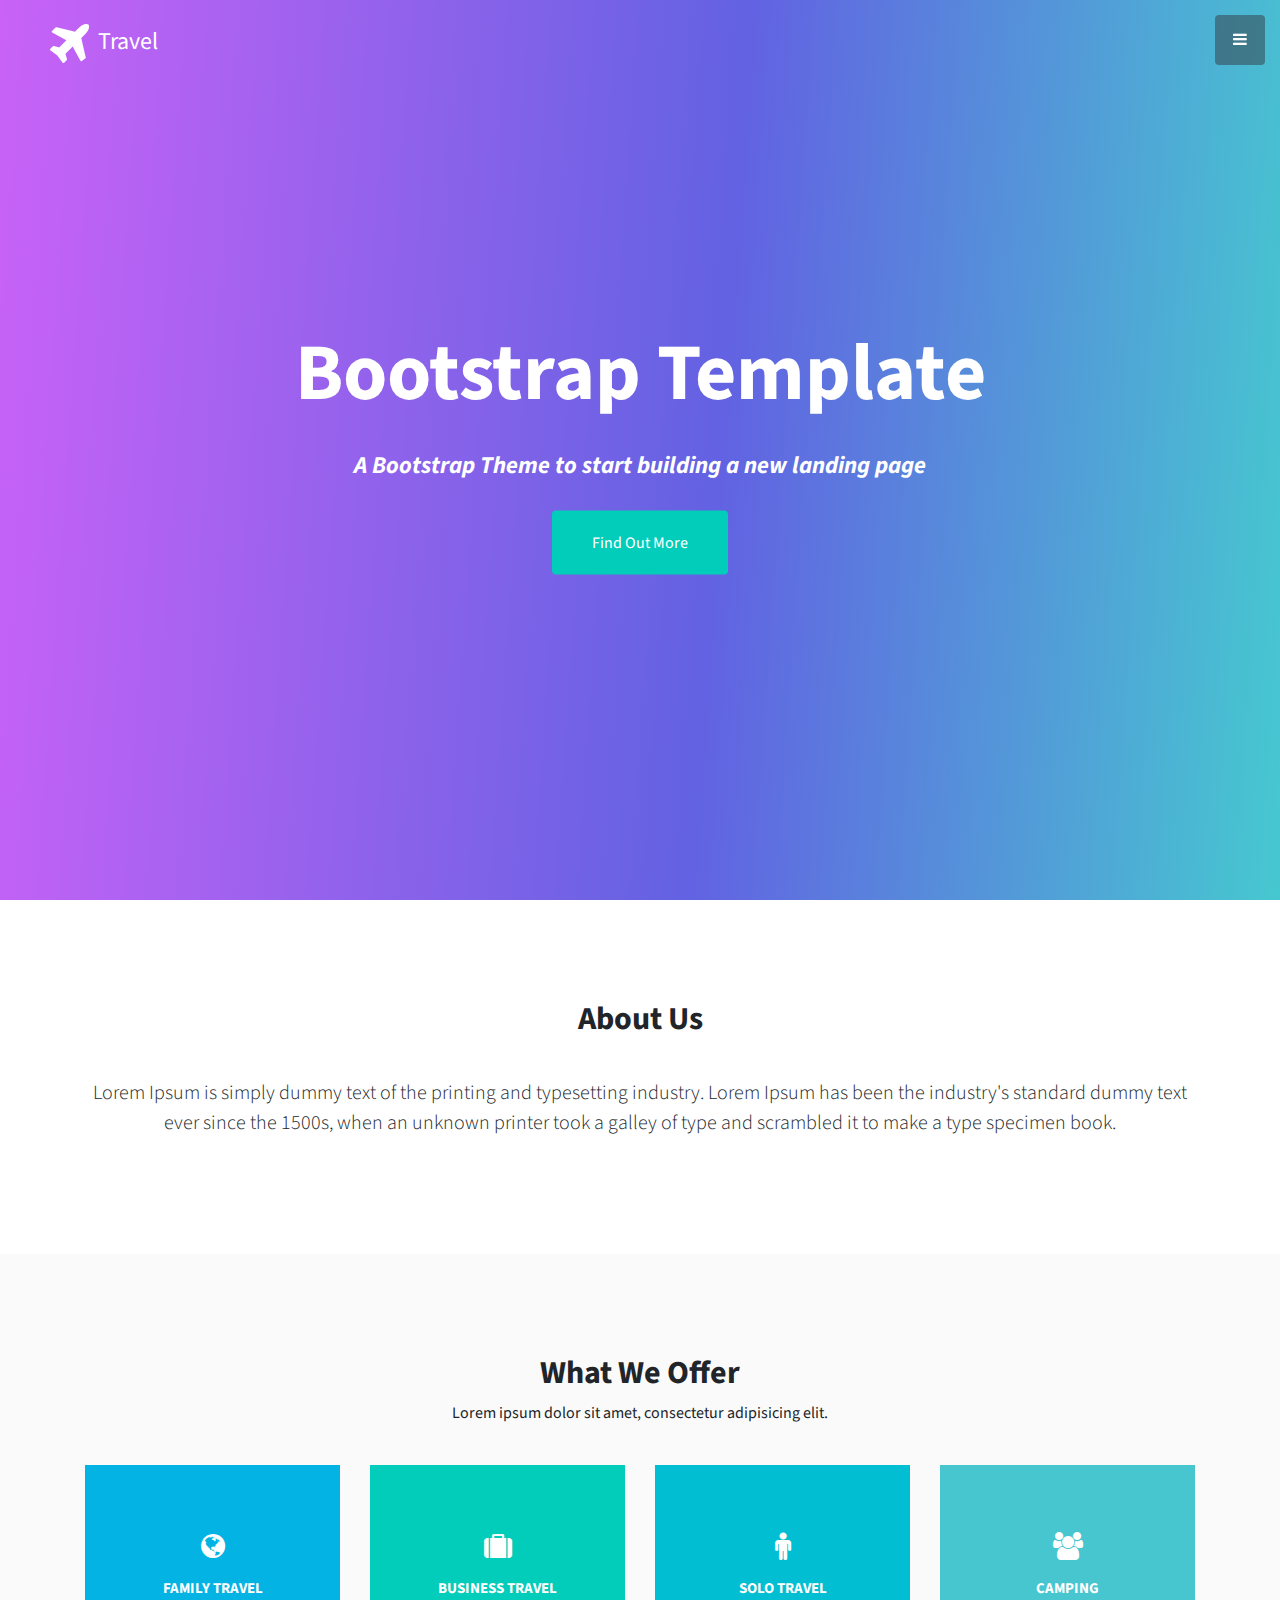
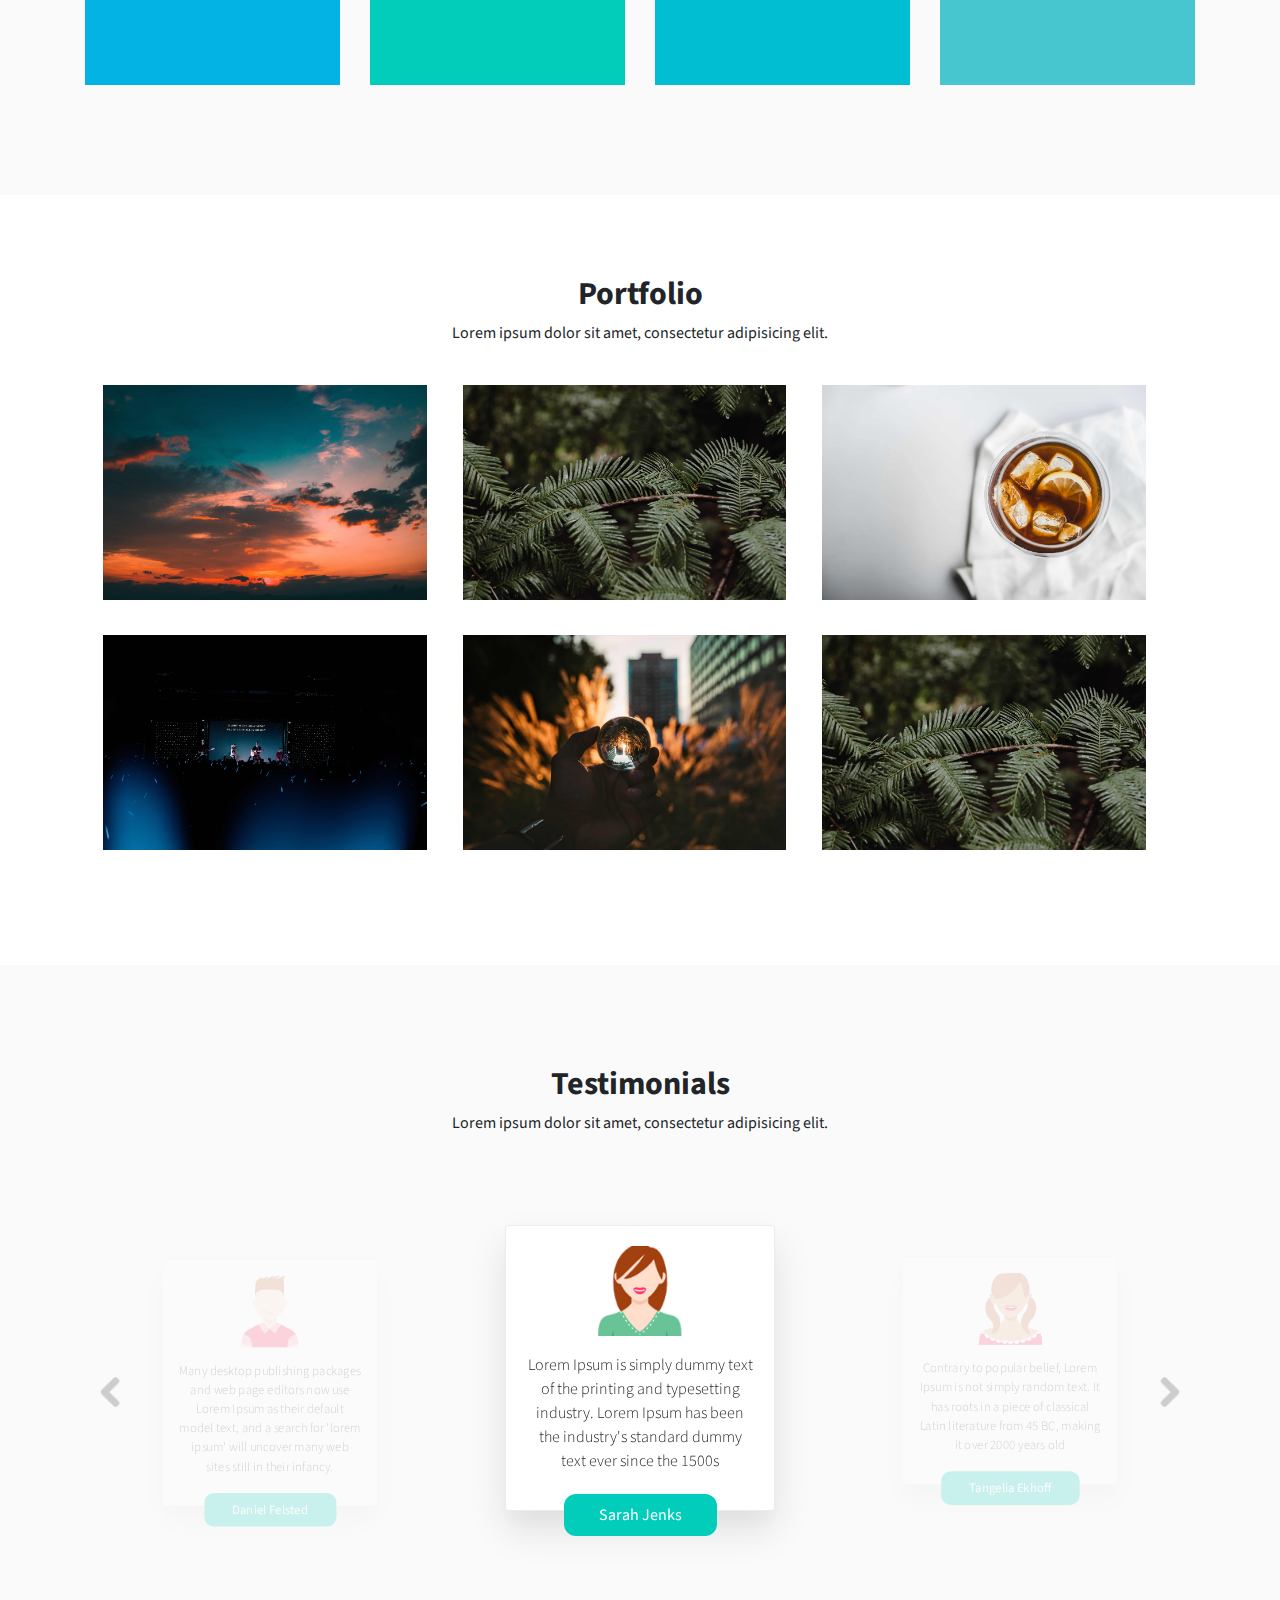
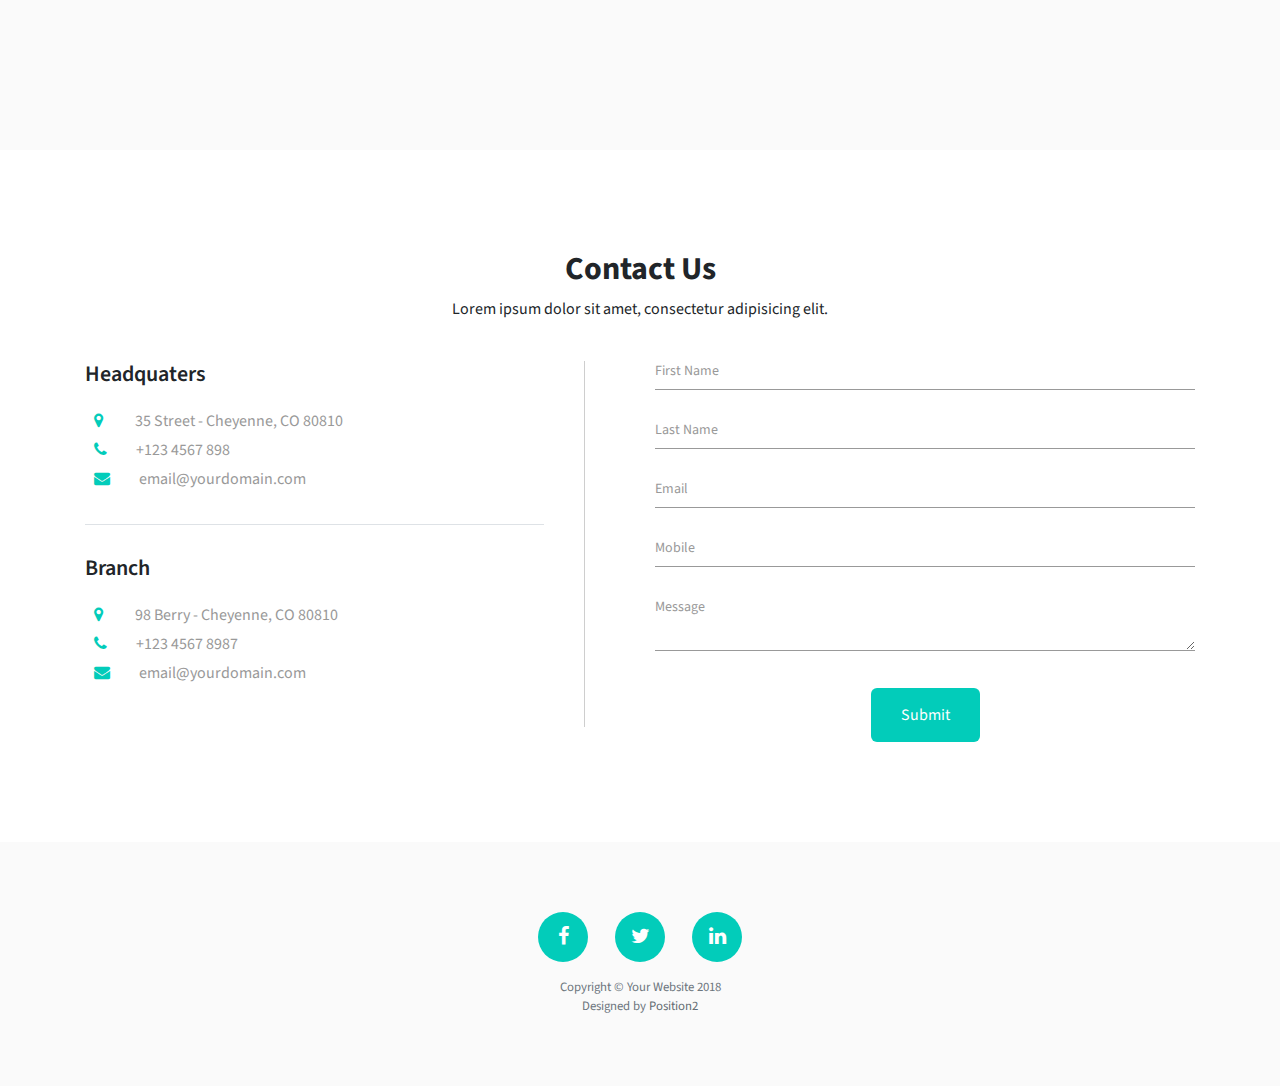
<file: index.html>
<!DOCTYPE html>
<html lang="en">

<head>
  <meta charset="UTF-8">
  <meta name="viewport" content="width=device-width, initial-scale=1, shrink-to-fit=no">
  <meta name="description" content="">
  <meta name="author" content="">
  <link rel="icon" type="image/png" href="images/favicon-32x32.png" sizes="32x32" />
  <link rel="icon" type="image/png" href="images/favicon-16x16.png" sizes="16x16" />
  <title>Travel</title>
  <!--stylesheet-->
  <link href="https://fonts.googleapis.com/css?family=Source+Sans+Pro:400,700,900" rel="stylesheet">
  <link href="https://maxcdn.bootstrapcdn.com/font-awesome/4.7.0/css/font-awesome.min.css" rel="stylesheet" type="text/css">
  <link href="styles/styles.css" rel="stylesheet" type="text/css">
  <link href="styles/custom-responsive-styles.css" rel="stylesheet" type="text/css">
  <!--scripts-->
  <script type="text/javascript" src="scripts/jquery-3.2.1.min.js"></script>
  <script type="text/javascript" src="scripts/all-plugins.js"></script>
  <script type="text/javascript" src="scripts/plugins-activate.js"></script>
</head>

<body id="page-top">
  <!-- Navigation -->
  <div class="logo">
    <i class="fa fa-plane" aria-hidden="true"><span>Travel</span></i>
  </div>
  <a class="menu-toggle rounded" href="#">
    <i class="fa fa-bars"></i>
  </a>
  <nav id="sidebar-wrapper">
    <ul class="sidebar-nav">
      <li class="sidebar-brand">
        <a class="smooth-scroll" href="#Header"></a>
      </li>
      <li class="sidebar-nav-item">
        <a class="smooth-scroll" href="#page-top">Home</a>
      </li>
      <li class="sidebar-nav-item">
        <a class="smooth-scroll" href="#About">About</a>
      </li>
      <li class="sidebar-nav-item">
        <a class="smooth-scroll" href="#Services">Services</a>
      </li>
      <li class="sidebar-nav-item">
        <a class="smooth-scroll" href="#Portfolio">Portfolio</a>
      </li>
      <li class="sidebar-nav-item">
        <a class="smooth-scroll" href="#Testimonials">Testimonials</a>
      </li>
      <li class="sidebar-nav-item">
        <a class="smooth-scroll" href="#Contact">Contact</a>
      </li>
    </ul>
  </nav>
  <!-- Header Starts -->
  <section id="Banner" class="content-section">
    <div class="container content-wrap text-center">
      <h1>Bootstrap Template</h1>
      <h3>
          <em>A Bootstrap Theme to start building a new landing page</em>
        </h3>
      <a class="btn btn-primary btn-xl smooth-scroll" href="#About">Find Out More</a>
    </div>
    <div class="overlay"></div>
  </section>
  <!-- Header Ends -->
  <!-- About Us Starts -->
  <section id="About" class="content-section">
    <div class="container text-center">
      <div class="row">
        <div class="col-lg-12">
          <div class="block-heading">
            <h2>About Us</h2>
          </div>
          <p class="lead">Lorem Ipsum is simply dummy text of the printing and typesetting industry. Lorem Ipsum has been the industry's standard dummy text ever since the 1500s, when an unknown printer took a galley of type and scrambled it to make a type specimen book.</p>
        </div>
      </div>
    </div>
  </section>
  <!-- About Us Starts -->
  <section id="Services" class="content-section text-center">
    <div class="container">
      <div class="block-heading">
        <h2>What We Offer</h2>
        <p>Lorem ipsum dolor sit amet, consectetur adipisicing elit.</p>
      </div>
      <div class="row">
        <div class="col-md-3 col-sm-6">
          <div class="service-box">
            <div class="service-icon yellow">
              <div class="front-content">
                <i class="fa fa-globe" aria-hidden="true"></i>
                <h3>Family Travel</h3>
              </div>
            </div>
            <div class="service-content">
              <h3>Family Travel</h3>
              <p>Lorem Ipsum is simply dummy text of the printing and typesetting industry. Lorem Ipsum has been the industry's standard dummy text</p>
            </div>
          </div>
        </div>
        <div class="col-md-3 col-sm-6">
          <div class="service-box">
            <div class="service-icon orange">
              <div class="front-content">
                <i class="fa fa-suitcase"></i>
                <h3>Business Travel</h3>
              </div>
            </div>
            <div class="service-content">
              <h3>Business Travel</h3>
              <p>Lorem Ipsum is simply dummy text of the printing and typesetting industry. Lorem Ipsum has been the industry's standard dummy text</p>
            </div>
          </div>
        </div>
        <div class="col-md-3 col-sm-6">
          <div class="service-box ">
            <div class="service-icon red">
              <div class="front-content">
                <i class="fa fa-male" aria-hidden="true"></i>
                <h3>Solo Travel</h3>
              </div>
            </div>
            <div class="service-content">
              <h3>Solo Travel</h3>
              <p>Lorem Ipsum is simply dummy text of the printing and typesetting industry. Lorem Ipsum has been the industry's standard dummy text</p>
            </div>
          </div>
        </div>
        <div class="col-md-3 col-sm-6">
          <div class="service-box">
            <div class="service-icon grey">
              <div class="front-content">
                <i class="fa fa-users"></i>
                <h3>Camping</h3>
              </div>
            </div>
            <div class="service-content">
              <h3>Camping</h3>
              <p>Lorem Ipsum is simply dummy text of the printing and typesetting industry. Lorem Ipsum has been the industry's standard dummy text</p>
            </div>
          </div>
        </div>
      </div>
    </div>
  </section>
  <section class="content-section text-center" id="Portfolio">
    <div class="container">
      <div class="block-heading">
        <h2>Portfolio</h2>
        <p>Lorem ipsum dolor sit amet, consectetur adipisicing elit.</p>
      </div>
      <div class="portfolio-wrapper clearfix">
        <a class="each-portfolio" data-fancybox="gallery" href="images/p-two.jpeg">
          <div class="content hover-cont-wrap">
            <div class="content-overlay"></div>
            <img class="content-image" src="images/p-two.jpeg">
            <div class="content-details fadeIn-bottom">
              <h5 class="p-title">Title</h5>
              <p class="p-desc">Lorem ipsum dolor sit amet, consectetur adipisicing elit.</p>
              <span class="zoom"><i class="fa fa-search-plus"></i></span>
            </div>
          </div>
        </a>
        <a class="each-portfolio" data-fancybox="gallery" href="images/p-three.jpeg">
          <div class="content hover-cont-wrap">
            <div class="content-overlay"></div>
            <img class="content-image" src="images/p-three.jpeg">
            <div class="content-details fadeIn-bottom">
              <h5 class="p-title">Title</h5>
              <p class="p-desc">Lorem ipsum dolor sit amet, consectetur adipisicing elit.</p>
              <span class="zoom"><i class="fa fa-search-plus"></i></span>
            </div>
          </div>
        </a>
        <a class="each-portfolio" data-fancybox="gallery" href="images/p-four.jpeg">
          <div class="content hover-cont-wrap">
            <div class="content-overlay"></div>
            <img class="content-image" src="images/p-four.jpeg">
            <div class="content-details fadeIn-bottom">
              <h5 class="p-title">Title</h5>
              <p class="p-desc">Lorem ipsum dolor sit amet, consectetur adipisicing elit.</p>
              <span class="zoom"><i class="fa fa-search-plus"></i></span>
            </div>
          </div>
        </a>
        <a class="each-portfolio" data-fancybox="gallery" href="images/p-five.jpeg">
          <div class="content hover-cont-wrap">
            <div class="content-overlay"></div>
            <img class="content-image" src="images/p-five.jpeg">
            <div class="content-details fadeIn-bottom">
              <h5 class="p-title">Title</h5>
              <p class="p-desc">Lorem ipsum dolor sit amet, consectetur adipisicing elit.</p>
              <span class="zoom"><i class="fa fa-search-plus"></i></span>
            </div>
          </div>
        </a>
        <a class="each-portfolio" data-fancybox="gallery" href="images/p-six.jpeg">
          <div class="content hover-cont-wrap">
            <div class="content-overlay"></div>
            <img class="content-image" src="images/p-six.jpeg">
            <div class="content-details fadeIn-bottom">
              <h5 class="p-title">Title</h5>
              <p class="p-desc">Lorem ipsum dolor sit amet, consectetur adipisicing elit.</p>
              <span class="zoom"><i class="fa fa-search-plus"></i></span>
            </div>
          </div>
        </a>
        <a class="each-portfolio" data-fancybox="gallery" href="images/p-three.jpeg">
          <div class="content hover-cont-wrap">
            <div class="content-overlay"></div>
            <img class="content-image" src="images/p-three.jpeg">
            <div class="content-details fadeIn-bottom">
              <h5 class="p-title">Title</h5>
              <p class="p-desc">Lorem ipsum dolor sit amet, consectetur adipisicing elit.</p>
              <span class="zoom"><i class="fa fa-search-plus"></i></span>
            </div>
          </div>
        </a>
      </div>
    </div>
  </section>
  <!-- TESTIMONIALS -->
  <section id="Testimonials" class="content-section">
    <div class="container">
      <div class="row">
        <div class="col-sm-12">
          <div class="block-heading">
            <h2>Testimonials</h2>
            <p>Lorem ipsum dolor sit amet, consectetur adipisicing elit.</p>
          </div>
          <div id="customers-testimonials" class="owl-carousel">
            <div class="item">
              <div class="shadow-effect">
                <img class="img-circle" src="images/sarah.jpg" alt="">
                <p>Lorem Ipsum is simply dummy text of the printing and typesetting industry. Lorem Ipsum has been the industry's standard dummy text ever since the 1500s</p>
              </div>
              <div class="testimonial-name">Sarah Jenks</div>
            </div>
            <div class="item">
              <div class="shadow-effect">
                <img class="img-circle" src="images/tangelia.jpg" alt="">
                <p>Contrary to popular belief, Lorem Ipsum is not simply random text. It has roots in a piece of classical Latin literature from 45 BC, making it over 2000 years old</p>
              </div>
              <div class="testimonial-name">Tangelia Ekhoff</div>
            </div>
            <div class="item">
              <div class="shadow-effect">
                <img class="img-circle" src="images/john-doe.jpg" alt="">
                <p>There are many variations of passages of Lorem Ipsum available, but the majority have suffered alteration in some form, by injected humour, or randomised words which don't look even slightly believable. </p>
              </div>
              <div class="testimonial-name">John Doe</div>
            </div>
            <div class="item">
              <div class="shadow-effect">
                <img class="img-circle" src="images/amy.jpg" alt="">
                <p>All the Lorem Ipsum generators on the Internet tend to repeat predefined chunks as necessary, making this the first true generator on the Internet. It uses a dictionary of over 200 Latin words</p>
              </div>
              <div class="testimonial-name">Amy Tan</div>
            </div>
            <div class="item">
              <div class="shadow-effect">
                <img class="img-circle" src="images/daniel.jpg" alt="">
                <p>Many desktop publishing packages and web page editors now use Lorem Ipsum as their default model text, and a search for 'lorem ipsum' will uncover many web sites still in their infancy.</p>
              </div>
              <div class="testimonial-name">Daniel Felsted</div>
            </div>
          </div>
        </div>
      </div>
    </div>
  </section>
  <!-- END OF TESTIMONIALS -->
  <section id="Contact" class="content-section">
    <div class="container">
      <div class="block-heading">
        <h2>Contact Us</h2>
        <p>Lorem ipsum dolor sit amet, consectetur adipisicing elit.</p>
      </div>
      <div class="row">
        <div class="col-sm-12 col-md-6 col-lg-6">
          <div class="contact-wrapper">
            <div class="address-block border-bottom">
              <h3 class="add-title">Headquaters</h3>
              <div class="c-detail">
                <span class="c-icon"><i class="fa fa-map-marker" aria-hidden="true"></i></span><span class="c-info">&nbsp;35 Street - Cheyenne, CO 80810</span>
              </div>
              <div class="c-detail">
                <span class="c-icon"><i class="fa fa-phone" aria-hidden="true"></i></span><span class="c-info">+123 4567 898</span>
              </div>
              <div class="c-detail">
                <span class="c-icon"><i class="fa fa-envelope" aria-hidden="true"></i></span><span class="c-info">email@yourdomain.com</span>
              </div>
            </div>
            <div class="address-block">
              <h3 class="add-title">Branch</h3>
              <div class="c-detail">
                <span class="c-icon"><i class="fa fa-map-marker" aria-hidden="true"></i></span><span class="c-info">&nbsp;98 Berry - Cheyenne, CO 80810</span>
              </div>
              <div class="c-detail">
                <span class="c-icon"><i class="fa fa-phone" aria-hidden="true"></i></span><span class="c-info">+123 4567 8987</span>
              </div>
              <div class="c-detail">
                <span class="c-icon"><i class="fa fa-envelope" aria-hidden="true"></i></span><span class="c-info">email@yourdomain.com</span>
              </div>
            </div>
          </div>
        </div>
        <div class="col-sm-12 col-md-6 col-lg-6">
          <div class="form-wrap">
            <form action="javascript:void(0)" method="post">
              <div class="fname floating-label">
                <input type="text" class="floating-input" name="full name" />
                <label for="title">First Name</label>
              </div>
              <div class="fname floating-label">
                <input type="text" class="floating-input" name="full name" />
                <label for="title">Last Name</label>
              </div>
              <div class="email floating-label">
                <input type="email" class="floating-input" name="email" />
                <label for="email">Email</label>
              </div>
              <div class="contact floating-label">
                <input type="tel" class="floating-input" name="contact" />
                <label for="email">Mobile</label>
              </div>
              <div class="company floating-label">
                <textarea type="text" class="floating-input" name="company" /></textarea>
                <label for="email">Message</label>
              </div>
              <div class="submit-btn">
                <button type="submit">Submit</button>
              </div>
            </form>
          </div>
        </div>
      </div>
    </div>
  </section>
  <footer class="footer text-center">
    <div class="container">
      <ul class="list-inline">
        <li class="list-inline-item">
          <a class="social-link rounded-circle text-white mr-3" href="javascript:void(0)">
              <i class="fa fa-facebook" aria-hidden="true"></i>
            </a>
        </li>
        <li class="list-inline-item">
          <a class="social-link rounded-circle text-white mr-3" href="javascript:void(0)">
              <i class="fa fa-twitter" aria-hidden="true"></i>
            </a>
        </li>
        <li class="list-inline-item">
          <a class="social-link rounded-circle text-white" href="javascript:void(0)">
              <i class="fa fa-linkedin" aria-hidden="true"></i>
            </a>
        </li>
      </ul>
      <p class="text-muted small mb-0">Copyright © Your Website 2018</p>
      <p class="text-muted small mb-0">Designed by <a href="https://www.position2.com/" target="_balnk">Position2</p>
    </div>
  </footer>
</body>

</html>
</file>
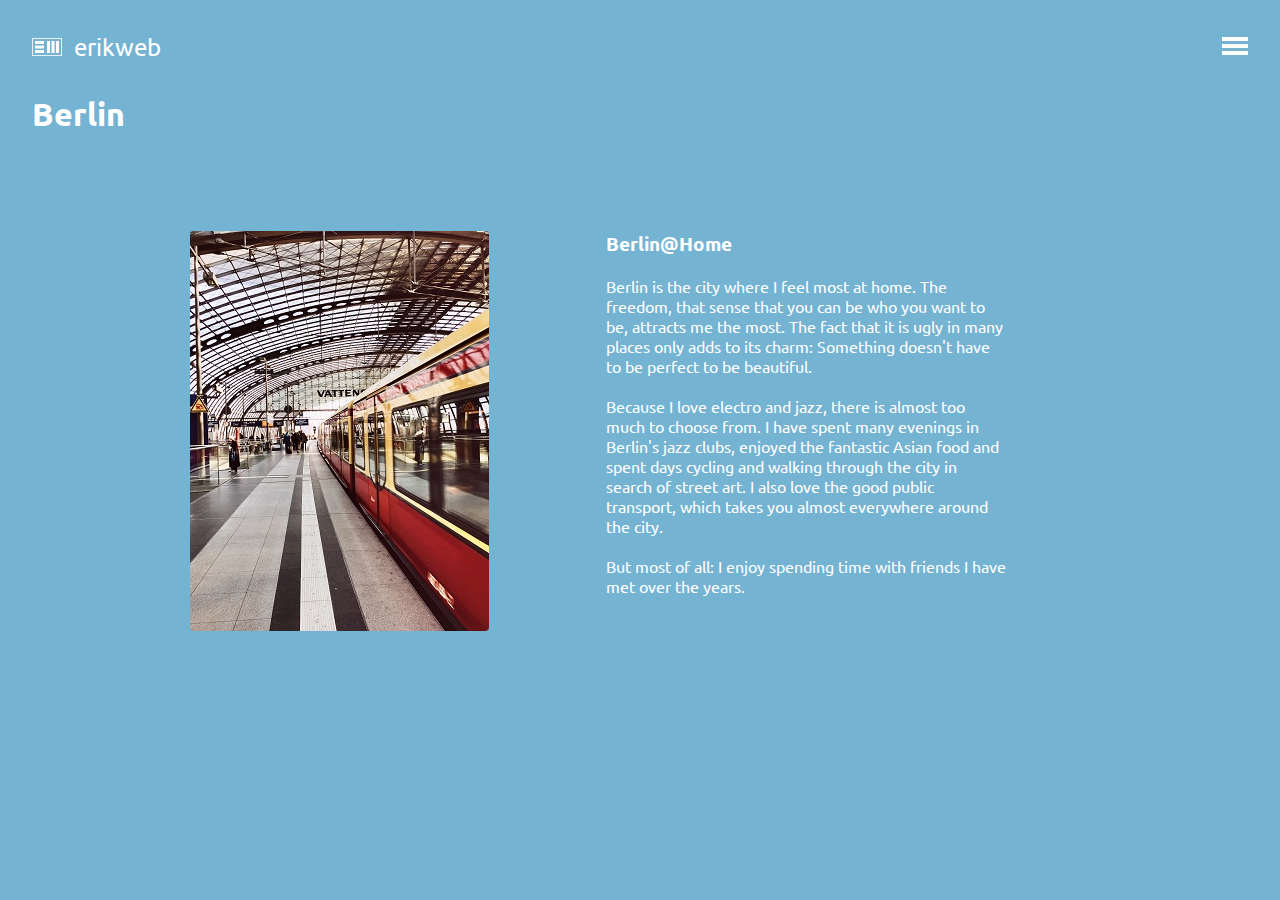
<file: berlin.html>
<!DOCTYPE html>
<html lang="en">
  <head>
    <meta charset="UTF-8" />
    <meta http-equiv="X-UA-Compatible" content="IE=edge" />
    <meta name="viewport" content="width=device-width, initial-scale=1.0" />
    <link
      href="https://fonts.googleapis.com/css?family=Ubuntu"
      rel="stylesheet"
    />
    <link rel="stylesheet" href="/css/styles.css" />
    <title>Berlin - erikweb</title>
  </head>
  <body class="backgroundColorBerlin">
    <header>
      <nav>
        <div class="flex-jc-sb flex-ai-c">
          <div>
            <a href="/" class="logo">
              <div><img src="/images/logoWhite.png" /></div>
              <div>erikweb</div>
            </a>
          </div>

          <div class="hamburger">
            <a href="#">
              <span></span>
              <span></span>
              <span></span>
            </a>
          </div>
        </div>
        <div class="navLinks">
          <a href="#">app design</a>
          <a href="#">blog</a>
          <a href="streetart.html">street art</a>
        </div>
      </nav>
      <h1 class="headerH1">Berlin</h1>
    </header>
    <div class="container">
      <div class="article">
        <div>
          <img src="images/berlin/hauptBahnhof-web.jpg" />
        </div>
        <div class="textBlock">
          <h3>Berlin@Home</h3>
          <p>
            Berlin is the city where I feel most at home. The freedom, that
            sense that you can be who you want to be, attracts me the most. The
            fact that it is ugly in many places only adds to its charm:
            Something doesn't have to be perfect to be beautiful.
          </p>
          <br />
          <p>
            Because I love electro and jazz, there is almost too much to choose
            from. I have spent many evenings in Berlin's jazz clubs, enjoyed the
            fantastic Asian food and spent days cycling and walking through the
            city in search of street art. I also love the good public transport,
            which takes you almost everywhere around the city.
          </p>
          <br />
          <p>
            But most of all: I enjoy spending time with friends I have met over
            the years.
          </p>
        </div>
      </div>
    </div>
  </body>
</html>

<script src="/js/main.js"></script>
</file>
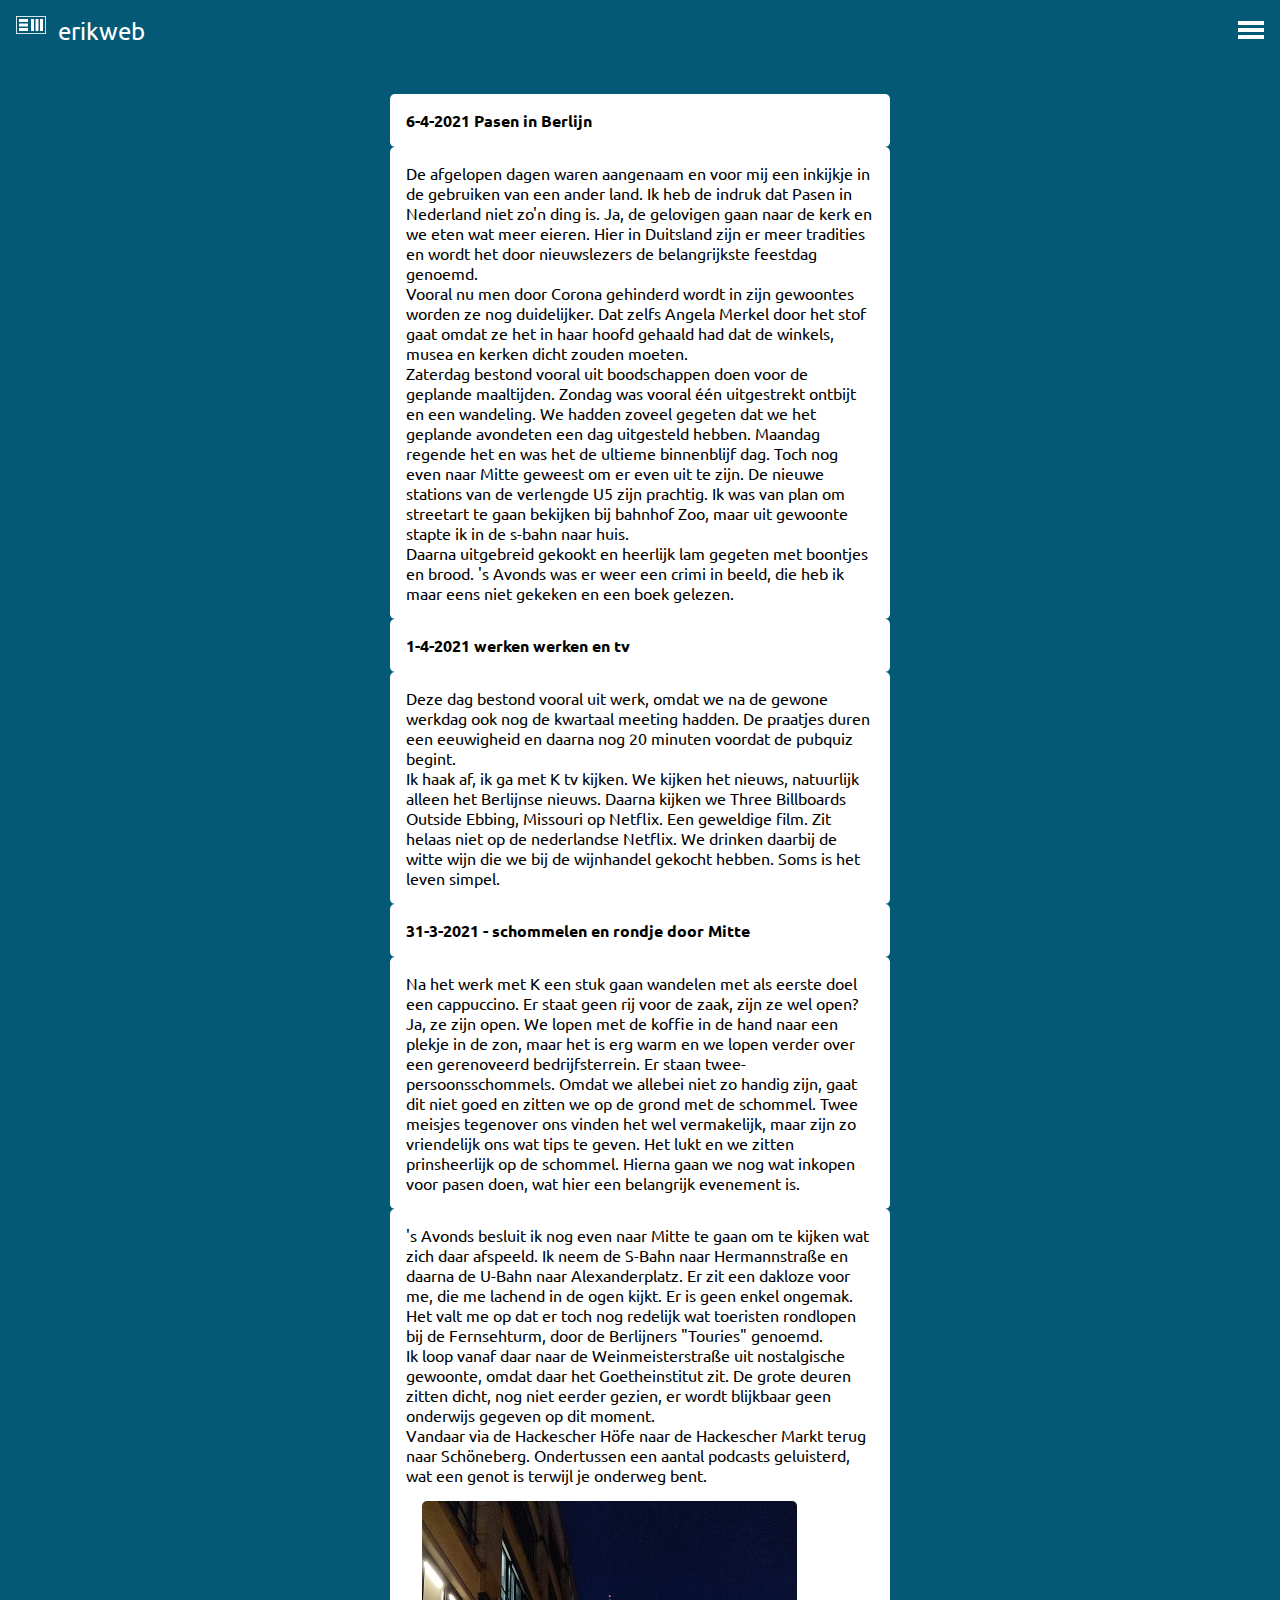
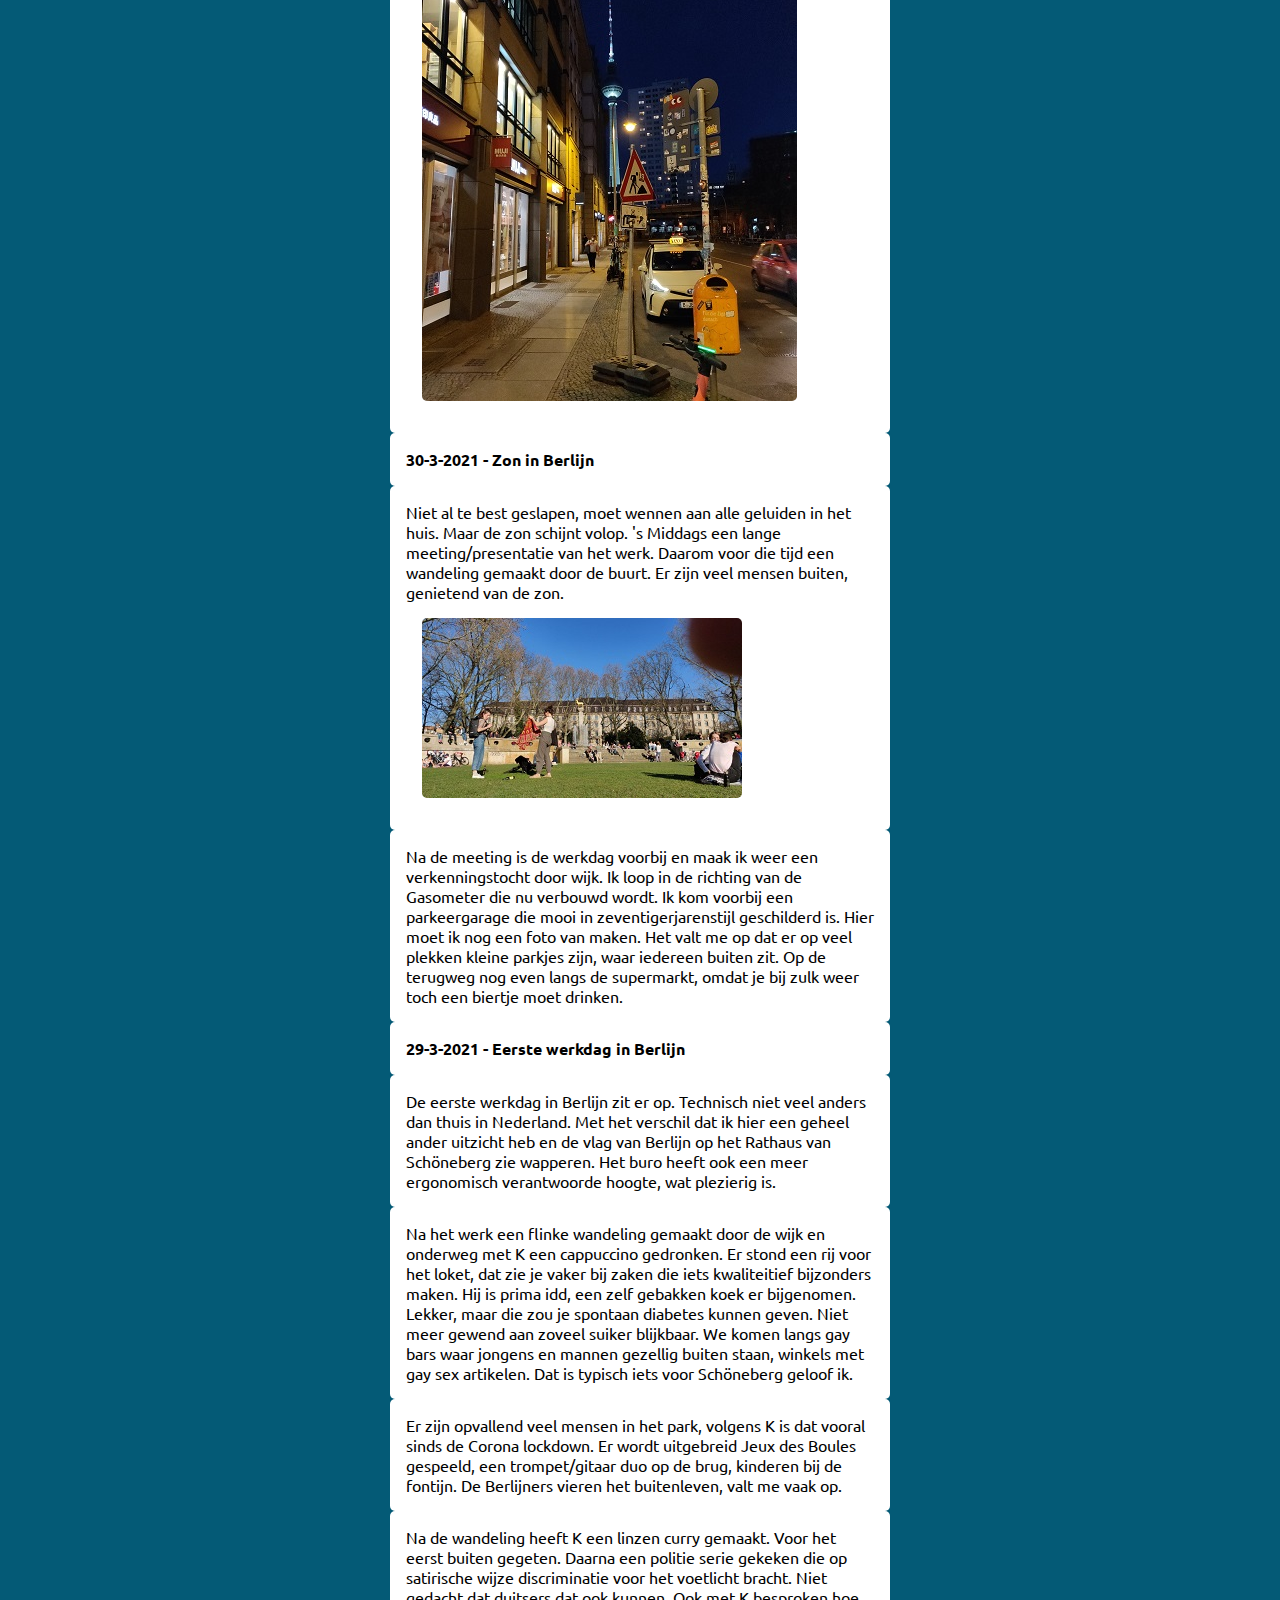
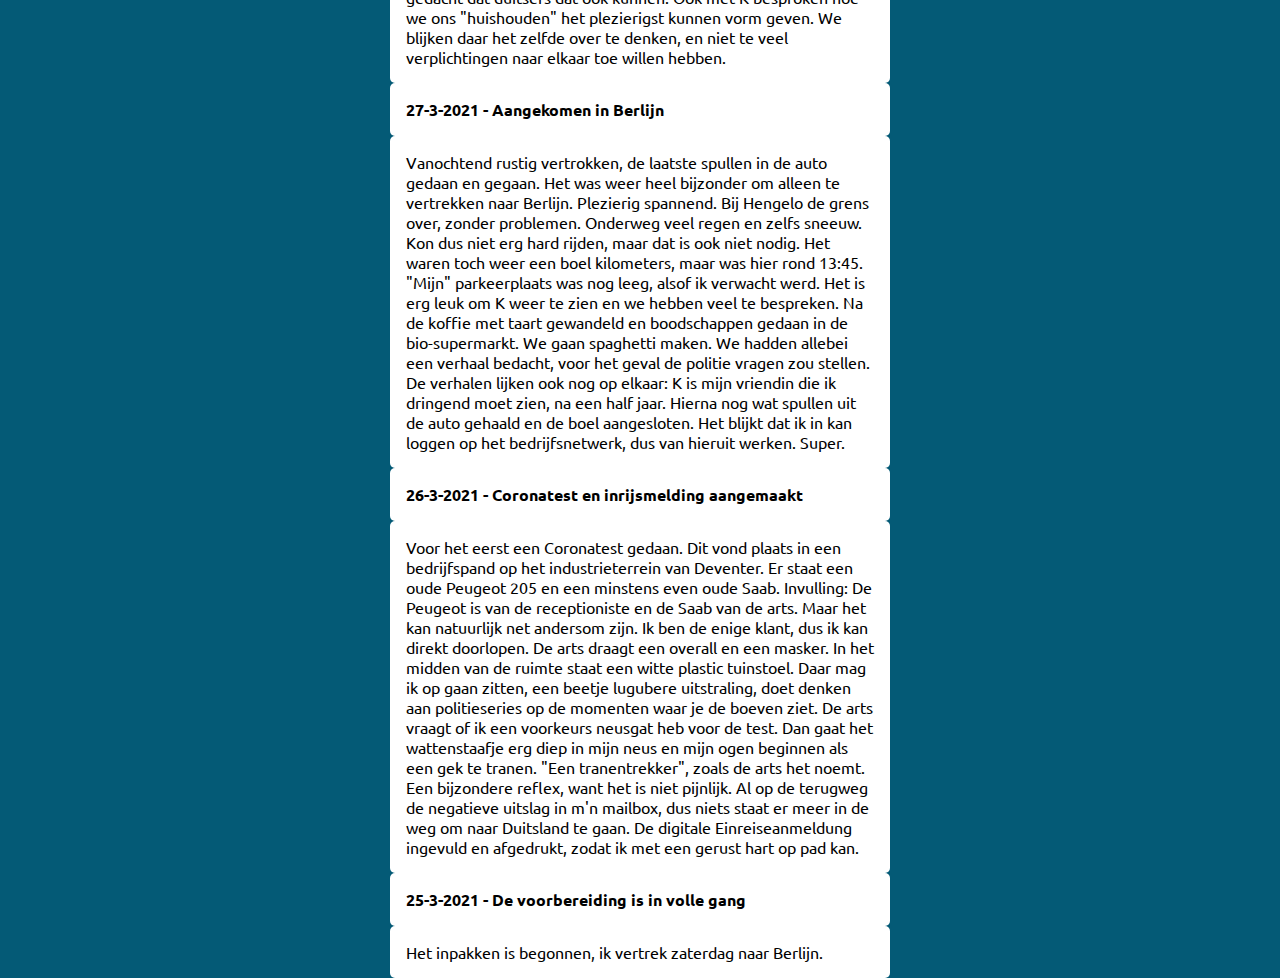
<file: blog.html>
<html lang="en">
  <head>
    <meta charset="utf-8" />

    <title>erikweb</title>

    <meta
      name="viewport"
      content="width=device-width, initial-scale=1, maximum-scale=1"
    />
    <link
      rel="shortcut icon"
      href="/images/logoWhite.png"
      type="image/x-icon"
    />

    <!-- STYLE SHEETS -->
    <link href="css/styles.css" rel="stylesheet" />
    <link
      href="https://fonts.googleapis.com/css?family=Ubuntu"
      rel="stylesheet"
    />
  </head>
  <body class="backgroundColor">
    <!-- NAV STARTS HERE -->

    <nav>
      <div class="flex-jc-sb flex-ai-c nav-firstrow">
        <div>
          <a href="/" class="logo">
            <div><img src="/images/logoWhite.png" /></div>
            <div>erikweb</div>
          </a>
        </div>

        <div class="hamburger">
          <a href="#">
            <span></span>
            <span></span>
            <span></span>
          </a>
        </div>
      </div>
      <div class="navLinks">
        <a href="appdesign.html">APP DESIGN</a>
        <a href="berlin.html">BERLIN</a>
        <a href="streetart.html">STREET ART</a>
      </div>
    </nav>

    <div class="blog-menu"></div>

    <div class="blog-articles">
      <div class="blog-article">
        <h4>6-4-2021 Pasen in Berlijn</h4>
        <p>
          De afgelopen dagen waren aangenaam en voor mij een inkijkje in de
          gebruiken van een ander land. Ik heb de indruk dat Pasen in Nederland
          niet zo'n ding is. Ja, de gelovigen gaan naar de kerk en we eten wat
          meer eieren. Hier in Duitsland zijn er meer tradities en wordt het
          door nieuwslezers de belangrijkste feestdag genoemd. <br />
          Vooral nu men door Corona gehinderd wordt in zijn gewoontes worden ze
          nog duidelijker. Dat zelfs Angela Merkel door het stof gaat omdat ze
          het in haar hoofd gehaald had dat de winkels, musea en kerken dicht
          zouden moeten. <br />
          Zaterdag bestond vooral uit boodschappen doen voor de geplande
          maaltijden. Zondag was vooral één uitgestrekt ontbijt en een
          wandeling. We hadden zoveel gegeten dat we het geplande avondeten een
          dag uitgesteld hebben. Maandag regende het en was het de ultieme
          binnenblijf dag. Toch nog even naar Mitte geweest om er even uit te
          zijn. De nieuwe stations van de verlengde U5 zijn prachtig. Ik was van
          plan om streetart te gaan bekijken bij bahnhof Zoo, maar uit gewoonte
          stapte ik in de s-bahn naar huis. <br />
          Daarna uitgebreid gekookt en heerlijk lam gegeten met boontjes en
          brood. 's Avonds was er weer een crimi in beeld, die heb ik maar eens
          niet gekeken en een boek gelezen.
        </p>
      </div>
      <div class="blog-article">
        <h4>1-4-2021 werken werken en tv</h4>
        <p>
          Deze dag bestond vooral uit werk, omdat we na de gewone werkdag ook
          nog de kwartaal meeting hadden. De praatjes duren een eeuwigheid en
          daarna nog 20 minuten voordat de pubquiz begint. <br />
          Ik haak af, ik ga met K tv kijken. We kijken het nieuws, natuurlijk
          alleen het Berlijnse nieuws. Daarna kijken we Three Billboards Outside
          Ebbing, Missouri op Netflix. Een geweldige film. Zit helaas niet op de
          nederlandse Netflix. We drinken daarbij de witte wijn die we bij de
          wijnhandel gekocht hebben. Soms is het leven simpel.
        </p>
      </div>
      <div class="blog-article">
        <h4>31-3-2021 - schommelen en rondje door Mitte</h4>
        <p>
          Na het werk met K een stuk gaan wandelen met als eerste doel een
          cappuccino. Er staat geen rij voor de zaak, zijn ze wel open? Ja, ze
          zijn open. We lopen met de koffie in de hand naar een plekje in de
          zon, maar het is erg warm en we lopen verder over een gerenoveerd
          bedrijfsterrein. Er staan twee-persoonsschommels. Omdat we allebei
          niet zo handig zijn, gaat dit niet goed en zitten we op de grond met
          de schommel. Twee meisjes tegenover ons vinden het wel vermakelijk,
          maar zijn zo vriendelijk ons wat tips te geven. Het lukt en we zitten
          prinsheerlijk op de schommel. Hierna gaan we nog wat inkopen voor
          pasen doen, wat hier een belangrijk evenement is.
        </p>
        <p>
          's Avonds besluit ik nog even naar Mitte te gaan om te kijken wat zich
          daar afspeeld. Ik neem de S-Bahn naar Hermannstraße en daarna de
          U-Bahn naar Alexanderplatz. Er zit een dakloze voor me, die me lachend
          in de ogen kijkt. Er is geen enkel ongemak. <br />
          Het valt me op dat er toch nog redelijk wat toeristen rondlopen bij de
          Fernsehturm, door de Berlijners "Touries" genoemd. <br />
          Ik loop vanaf daar naar de Weinmeisterstraße uit nostalgische
          gewoonte, omdat daar het Goetheinstitut zit. De grote deuren zitten
          dicht, nog niet eerder gezien, er wordt blijkbaar geen onderwijs
          gegeven op dit moment.
          <br />
          Vandaar via de Hackescher Höfe naar de Hackescher Markt terug naar
          Schöneberg. Ondertussen een aantal podcasts geluisterd, wat een genot
          is terwijl je onderweg bent.
          <img
            src="/images/berlin/Mitte_20210331.jpg"
            alt="Berlin Mitte Hackescher Markt"
            class="article"
          />
        </p>
      </div>
      <div class="blog-article">
        <h4>30-3-2021 - Zon in Berlijn</h4>
        <p>
          Niet al te best geslapen, moet wennen aan alle geluiden in het huis.
          Maar de zon schijnt volop. 's Middags een lange meeting/presentatie
          van het werk. Daarom voor die tijd een wandeling gemaakt door de
          buurt. Er zijn veel mensen buiten, genietend van de zon.

          <img src="/images/berlin/Schönebergpark_Web.jpg" class="article" />
        </p>
        <p>
          Na de meeting is de werkdag voorbij en maak ik weer een
          verkenningstocht door wijk. Ik loop in de richting van de Gasometer
          die nu verbouwd wordt. Ik kom voorbij een parkeergarage die mooi in
          zeventigerjarenstijl geschilderd is. Hier moet ik nog een foto van
          maken. Het valt me op dat er op veel plekken kleine parkjes zijn, waar
          iedereen buiten zit. Op de terugweg nog even langs de supermarkt,
          omdat je bij zulk weer toch een biertje moet drinken.
        </p>
      </div>
      <div class="blog-article">
        <h4>29-3-2021 - Eerste werkdag in Berlijn</h4>
        <p>
          De eerste werkdag in Berlijn zit er op. Technisch niet veel anders dan
          thuis in Nederland. Met het verschil dat ik hier een geheel ander
          uitzicht heb en de vlag van Berlijn op het Rathaus van Schöneberg zie
          wapperen. Het buro heeft ook een meer ergonomisch verantwoorde hoogte,
          wat plezierig is.
        </p>
        <p>
          Na het werk een flinke wandeling gemaakt door de wijk en onderweg met
          K een cappuccino gedronken. Er stond een rij voor het loket, dat zie
          je vaker bij zaken die iets kwaliteitief bijzonders maken. Hij is
          prima idd, een zelf gebakken koek er bijgenomen. Lekker, maar die zou
          je spontaan diabetes kunnen geven. Niet meer gewend aan zoveel suiker
          blijkbaar. We komen langs gay bars waar jongens en mannen gezellig
          buiten staan, winkels met gay sex artikelen. Dat is typisch iets voor
          Schöneberg geloof ik.
        </p>
        <p>
          Er zijn opvallend veel mensen in het park, volgens K is dat vooral
          sinds de Corona lockdown. Er wordt uitgebreid Jeux des Boules
          gespeeld, een trompet/gitaar duo op de brug, kinderen bij de fontijn.
          De Berlijners vieren het buitenleven, valt me vaak op.
        </p>
        <p>
          Na de wandeling heeft K een linzen curry gemaakt. Voor het eerst
          buiten gegeten. Daarna een politie serie gekeken die op satirische
          wijze discriminatie voor het voetlicht bracht. Niet gedacht dat
          duitsers dat ook kunnen. Ook met K besproken hoe we ons "huishouden"
          het plezierigst kunnen vorm geven. We blijken daar het zelfde over te
          denken, en niet te veel verplichtingen naar elkaar toe willen hebben.
        </p>
      </div>

      <div class="blog-article">
        <h4>27-3-2021 - Aangekomen in Berlijn</h4>
        <p>
          Vanochtend rustig vertrokken, de laatste spullen in de auto gedaan en
          gegaan. Het was weer heel bijzonder om alleen te vertrekken naar
          Berlijn. Plezierig spannend. Bij Hengelo de grens over, zonder
          problemen. Onderweg veel regen en zelfs sneeuw. Kon dus niet erg hard
          rijden, maar dat is ook niet nodig. Het waren toch weer een boel
          kilometers, maar was hier rond 13:45. "Mijn" parkeerplaats was nog
          leeg, alsof ik verwacht werd. Het is erg leuk om K weer te zien en we
          hebben veel te bespreken. Na de koffie met taart gewandeld en
          boodschappen gedaan in de bio-supermarkt. We gaan spaghetti maken. We
          hadden allebei een verhaal bedacht, voor het geval de politie vragen
          zou stellen. De verhalen lijken ook nog op elkaar: K is mijn vriendin
          die ik dringend moet zien, na een half jaar. Hierna nog wat spullen
          uit de auto gehaald en de boel aangesloten. Het blijkt dat ik in kan
          loggen op het bedrijfsnetwerk, dus van hieruit werken. Super.
        </p>
      </div>
      <div class="blog-article">
        <h4>26-3-2021 - Coronatest en inrijsmelding aangemaakt</h4>

        <p>
          Voor het eerst een Coronatest gedaan. Dit vond plaats in een
          bedrijfspand op het industrieterrein van Deventer. Er staat een oude
          Peugeot 205 en een minstens even oude Saab. Invulling: De Peugeot is
          van de receptioniste en de Saab van de arts. Maar het kan natuurlijk
          net andersom zijn. Ik ben de enige klant, dus ik kan direkt doorlopen.
          De arts draagt een overall en een masker. In het midden van de ruimte
          staat een witte plastic tuinstoel. Daar mag ik op gaan zitten, een
          beetje lugubere uitstraling, doet denken aan politieseries op de
          momenten waar je de boeven ziet. De arts vraagt of ik een voorkeurs
          neusgat heb voor de test. Dan gaat het wattenstaafje erg diep in mijn
          neus en mijn ogen beginnen als een gek te tranen. "Een tranentrekker",
          zoals de arts het noemt. Een bijzondere reflex, want het is niet
          pijnlijk. Al op de terugweg de negatieve uitslag in m'n mailbox, dus
          niets staat er meer in de weg om naar Duitsland te gaan. De digitale
          Einreiseanmeldung ingevuld en afgedrukt, zodat ik met een gerust hart
          op pad kan.
        </p>
      </div>
      <div class="blog-article">
        <h4>25-3-2021 - De voorbereiding is in volle gang</h4>

        <p>Het inpakken is begonnen, ik vertrek zaterdag naar Berlijn.</p>
      </div>
    </div>
  </body>

  <script src="/js/main.js"></script>
</html>
</file>
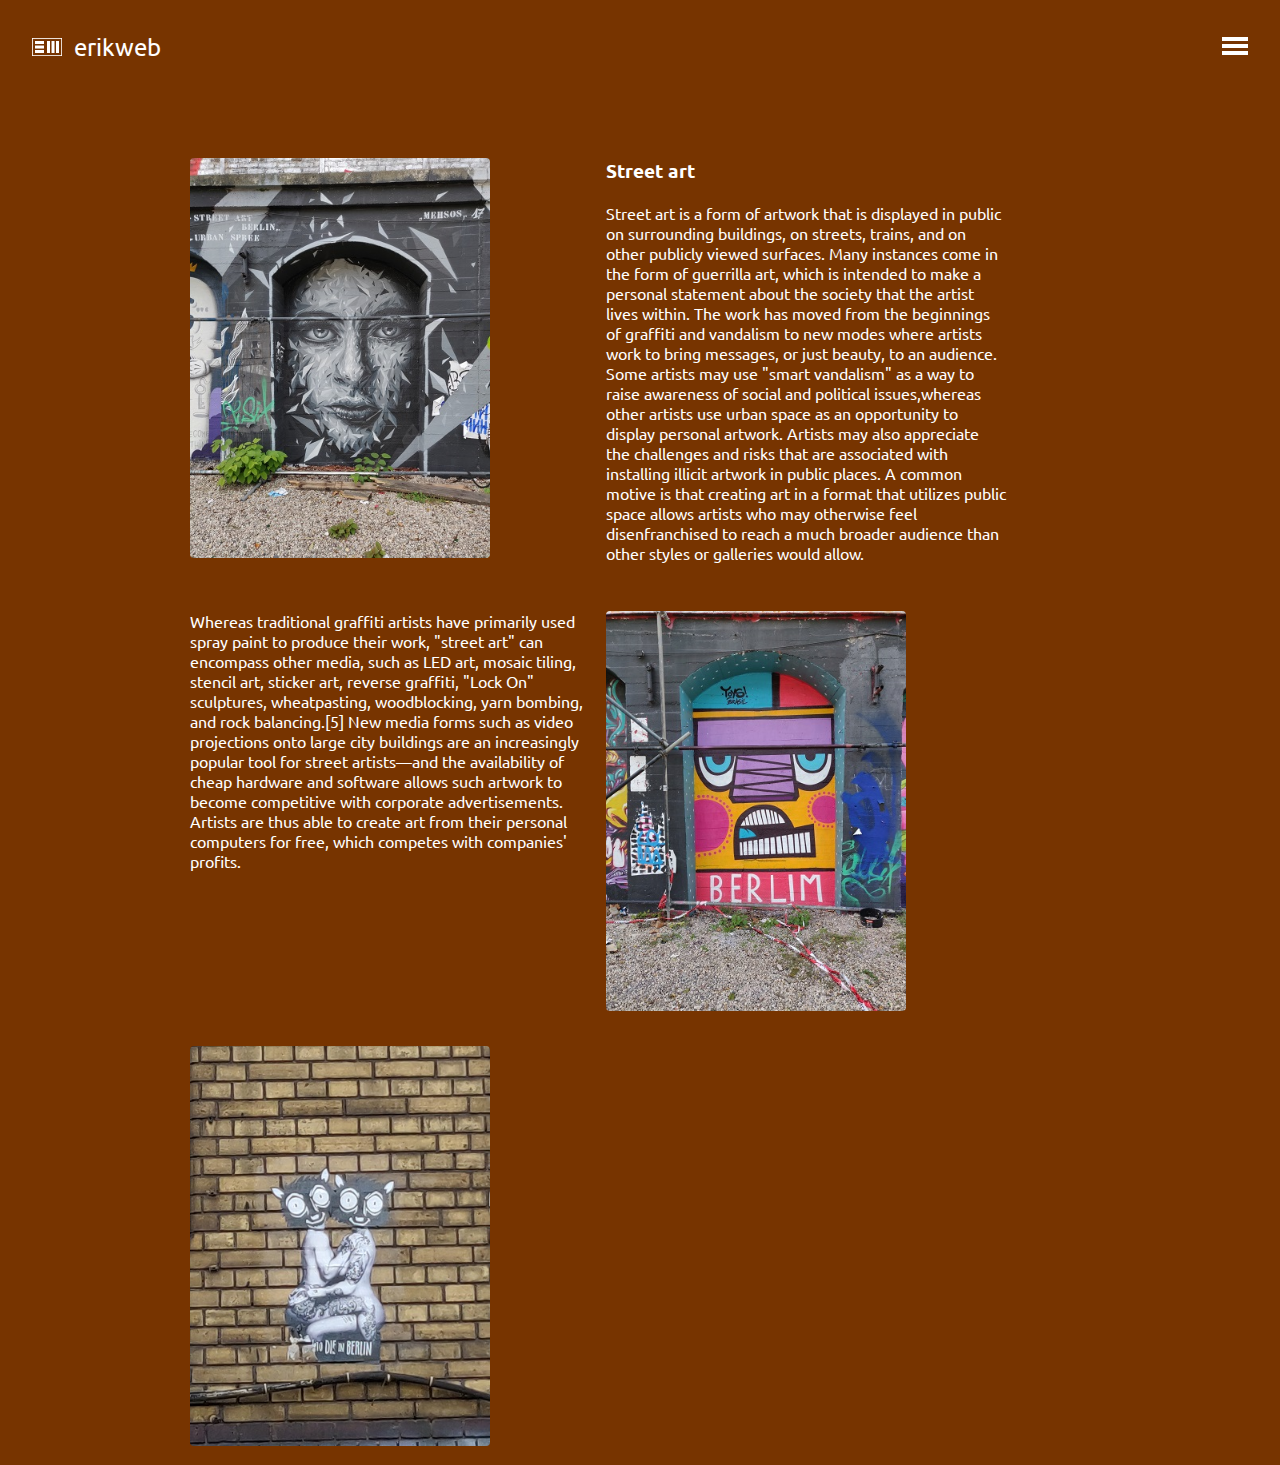
<file: streetart.html>
<!DOCTYPE html>
<html lang="en">
  <head>
    <meta charset="UTF-8" />
    <meta http-equiv="X-UA-Compatible" content="IE=edge" />
    <meta name="viewport" content="width=device-width, initial-scale=1.0" />
    <link
      href="https://fonts.googleapis.com/css?family=Ubuntu"
      rel="stylesheet"
    />
    <link rel="stylesheet" href="/css/styles.css" />
    <title>street art - erikweb</title>
  </head>
  <body class="backgroundColorStreetart">
    <header>
      <nav>
        <div class="flex-jc-sb flex-ai-c">
          <div>
            <a href="/" class="logo">
              <div><img src="/images/logoWhite.png" /></div>
              <div>erikweb</div>
            </a>
          </div>

          <div class="hamburger">
            <a href="#">
              <span></span>
              <span></span>
              <span></span>
            </a>
          </div>
        </div>
        <div class="navLinks">
          <a href="appdesign.html">app design</a>
          <a href="berlin.html">berlin</a>
          <a href="blog.html">blog</a>
        </div>
      </nav>
    </header>
    <div class="container">
      <div class="article">
        <div>
          <img src="/images/streetart/street_art_01.jpg" alt="RAW" srcset="" />
        </div>
        <div class="textBlock">
          <h3>Street art</h3>
          Street art is a form of artwork that is displayed in public on
          surrounding buildings, on streets, trains, and on other publicly
          viewed surfaces. Many instances come in the form of guerrilla art,
          which is intended to make a personal statement about the society that
          the artist lives within. The work has moved from the beginnings of
          graffiti and vandalism to new modes where artists work to bring
          messages, or just beauty, to an audience. <br />

          Some artists may use "smart vandalism" as a way to raise awareness of
          social and political issues,whereas other artists use urban space as
          an opportunity to display personal artwork. Artists may also
          appreciate the challenges and risks that are associated with
          installing illicit artwork in public places. A common motive is that
          creating art in a format that utilizes public space allows artists who
          may otherwise feel disenfranchised to reach a much broader audience
          than other styles or galleries would allow. <br />
        </div>

        <div class="textBlock">
          Whereas traditional graffiti artists have primarily used spray paint
          to produce their work, "street art" can encompass other media, such as
          LED art, mosaic tiling, stencil art, sticker art, reverse graffiti,
          "Lock On" sculptures, wheatpasting, woodblocking, yarn bombing, and
          rock balancing.[5] New media forms such as video projections onto
          large city buildings are an increasingly popular tool for street
          artists—and the availability of cheap hardware and software allows
          such artwork to become competitive with corporate advertisements.
          Artists are thus able to create art from their personal computers for
          free, which competes with companies' profits.
        </div>
        <div>
          <img src="/images/streetart/street_art_02.jpg" alt="" srcset="" />
        </div>

        <div>
          <img src="/images/streetart/street_art_03.jpg" alt="" srcset="" />
        </div>
      </div>
    </div>
  </body>
</html>

<script src="/js/main.js"></script>
</file>
<file: styles/custom-responsive-styles.css>
/*Extra small devices (portrait phones, less than 576px)*/
@media (max-width: 575px) {
  .content-section {
    padding-top: 70px;
    padding-bottom: 70px;
  }
  .logo i {
    font-size: 40px;
  }
  #Banner .content-wrap h1 {
    font-size: 36px;
  }
  #Banner .content-wrap h3 {
    font-size: 20px;
  }
  .btn-xl {
    padding: 15px 30px;
  }
  .content-section-heading h2 {
    font-size: 30px;
  }
  #Portfolio .portfolio-wrapper .each-portfolio {
    float: none;
    margin: 0 auto 20px;
    width: 100%;
    display: block;
  }
  #customers-testimonials .item {
    margin-bottom: 0;
  }
  #Contact .contact-wrapper {
    border-right: none;
    margin-right: 0;
    padding: 0;
  }
  #Contact .contact-wrapper span {
    font-size: 18px;
  }
  .address-block,
  #Contact .address-block.border-bottom {
    margin-bottom: 40px;
    padding: 0 15px 30px;
  }
  footer.footer .social-link {
    height: 50px;
    width: 50px;
    font-size: 18px;
  }
  .owl-nav {
    display: none !important; 
  }
}
/*Small devices (landscape phones, 576px and up)*/
@media (min-width: 576px) and (max-width: 767px) {
  .logo i {
    font-size: 40px;
  }
  .content-section {
    padding-top: 70px;
    padding-bottom: 70px;
  }
  #Banner .content-wrap h1 {
    font-size: 36px;
  }
  #Banner .content-wrap h3 {
    font-size: 20px;
  }
  .btn-xl {
    padding: 15px 30px;
  }
  .content-section-heading h2 {
    font-size: 30px;
  }
  #Portfolio .portfolio-wrapper .each-portfolio {
    float: none;
    margin: 0 auto 20px;
    width: 100%;
    display: block;
  }
  #customers-testimonials .item {
    margin-bottom: 0;
  }
  #Contact .contact-wrapper {
    border-right: none;
    margin-right: 0;
    padding: 0;
  }
  #Contact .contact-wrapper span {
    font-size: 18px;
  }
  .address-block,
  #Contact .address-block.border-bottom {
    margin-bottom: 40px;
    padding: 0 15px 30px;
  }
  footer.footer .social-link {
    height: 50px;
    width: 50px;
    font-size: 18px;
  }
  .owl-nav {
    display: none !important; 
  }
}
/*Medium devices (tablets, 768px and up)*/
@media (min-width: 768px) and (max-width: 991px) {
  .content-section {
    padding-top: 70px;
    padding-bottom: 70px;
  }
  #Banner .content-wrap h1 {
    font-size: 40px;
  }
  #Banner .content-wrap h3 {
    font-size: 24px;
  }
  .btn-xl {
    padding: 20px 30px;
  }
  .content-section-heading h2 {
    font-size: 30px;
  }
  #Contact .contact-wrapper span {
    font-size: 16px;
  }
  footer.footer .social-link {
    height: 50px;
    width: 50px;
    font-size: 18px;
  }
  .owl-nav {
    display: none !important; 
  }
  #Contact .c-icon {
    margin-right: 10px;
  }
}
/*Large devices (desktops, 992px and up)*/
@media (min-width: 992px) and (max-width: 1199px) {
  .content-section {
    padding-top: 70px;
    padding-bottom: 70px;
  }
  #Banner .content-wrap h1 {
    font-size: 40px;
  }
  #Banner .content-wrap h3 {
    font-size: 24px;
  }
  .btn-xl {
    padding: 20px 30px;
  }
  .content-section-heading h2 {
    font-size: 30px;
  }
  #Contact .contact-wrapper span {
    font-size: 16px;
  }
  footer.footer .social-link {
    height: 50px;
    width: 50px;
    font-size: 18px;
  }
  .owl-nav {
    display: none !important; 
  }
  #Contact .c-icon {
    margin-right: 10px;
  }
}
/*Extra large devices (large desktops, 1200px and up)*/
@media (min-width: 1200px) {}
</file>
<file: css/styles.css>
:root {
  --darkblue: #045a76;
  --lightblue: #75b3d3;
  --orange: #f0972d;
  --brown: #773400;
}

* {
  box-sizing: border-box;
  margin: 0;
  padding: 0;
  color: white;
}

a {
  text-decoration: none;
  color: white;
}

/* flexbox */

.flex-jc-sb {
  display: flex;
  justify-content: space-between;
}

.flex-jc-c {
  display: flex;
  justify-content: center;
}

.flex-ai-c {
  display: flex;
  align-items: center;
}

body,
html {
  height: 100%;
  margin: 0;
  font-family: "Ubuntu", sans-serif;
  font-size: 16px;
}

header {
  padding: 2em;
}

.logo {
  display: flex;
  gap: 0.5em;
  /* width: 25%; */
}
.logo img {
  height: 18px;
}

.navLinks {
  display: none;
  padding-top: 1em;
  /* padding-right: 1em; */

  z-index: 1;
}

.navLinks a {
  white-space: nowrap;
  margin: 0;
}

.navLinks.active {
  display: flex;
  justify-content: space-around;
}

.logo:hover {
  text-decoration: underline var(--orange);
}

.headerH1 {
  margin-top: 1em;
}

nav a {
  color: white;
  text-decoration: none;

  font-size: 1.5em;
}

.nav-firstrow {
  padding: 1rem;
}

.backgroundColor {
  background-color: #045a76;
  height: 100%;
}

.backgroundColorBerlin {
  background-color: var(--lightblue);
}

.backgroundColorStreetart {
  background-color: var(--brown);
}

.backgroundColorAppdesign {
  background-color: var(--orange);
}

.hamburger a {
  margin: auto;
}

.hamburger > a span {
  display: flex;
  width: 26px;
  height: 4px;
  margin-bottom: 3px;
  background-color: white;
}

main a {
  display: flex;
  padding-left: 2em;
  flex-direction: column;
  font-size: 2em;
  color: white;
}

main a:first-child {
  padding-top: 4em;
}

main a:last-child {
  padding-bottom: 4em;
}

main a:hover {
  text-decoration: underline var(--orange);
}

.container {
  /* max-width: 900px; */
  padding-top: 4em;
  margin: 1em;
}

.textBlock {
  margin-bottom: 2em;
  max-width: 400px;
}

.textBlock h3 {
  padding-bottom: 1em;
}

.circles {
  display: flex;
  justify-content: flex-end;
}

.circle {
  width: 6rem;
  height: 6rem;
  border-radius: 50%;
  margin: 0.5rem;
}

.circle1 {
  background-color: var(--lightblue);
}

.circle2 {
  background-color: var(--orange);
}

.circle3 {
  background-color: var(--brown);
  margin-right: 1.5em;
}

.article img {
  margin-bottom: 1em;
  max-width: 100%;
}

/* berlin page */

/* blog page */

.blog-article h4,
.blog-article p {
  max-width: 500px;
  padding: 1em;
  margin-left: auto;
  margin-right: auto;
  background-color: white;
  color: black;
  border-radius: 5px;
}

.blog-article img {
  margin: 1em;
  max-width: 100%;
  border-radius: 5px;
}

/* breakpoints 640px, 1024px, 1400px */

@media (min-width: 40em) {
  .navLinks {
    padding-top: 1em;
    padding-right: 1em;
  }
  .circle {
    width: 7rem;
    height: 7rem;
  }

  .circle3 {
    margin-right: 4em;
  }

  main a {
    font-size: 2.2em;
  }

  .article {
    display: grid;
    grid-template-columns: 400px 400px;
    gap: 1em;
  }

  .article img {
    width: auto;
    height: 400px;

    border-radius: 4px;
  }
  .blog-articles {
    margin-top: 2em;
  }
}

@media (min-width: 64em) {
  .circle {
    width: 9rem;
    height: 9rem;
  }

  .circle3 {
    margin-right: 4em;
  }

  main a {
    font-size: 2.4em;
  }

  .container {
    max-width: 900px;
    margin: auto;
  }
}

@media (min-width: 87.5em) {
  .circle {
    width: 10rem;
    height: 10rem;
  }

  .circle3 {
    margin-right: 5em;
  }

  main a {
    font-size: 2.8em;
  }

  .article img {
    max-height: max-content;
  }

  body {
    font-size: 18px;
  }
}
</file>
